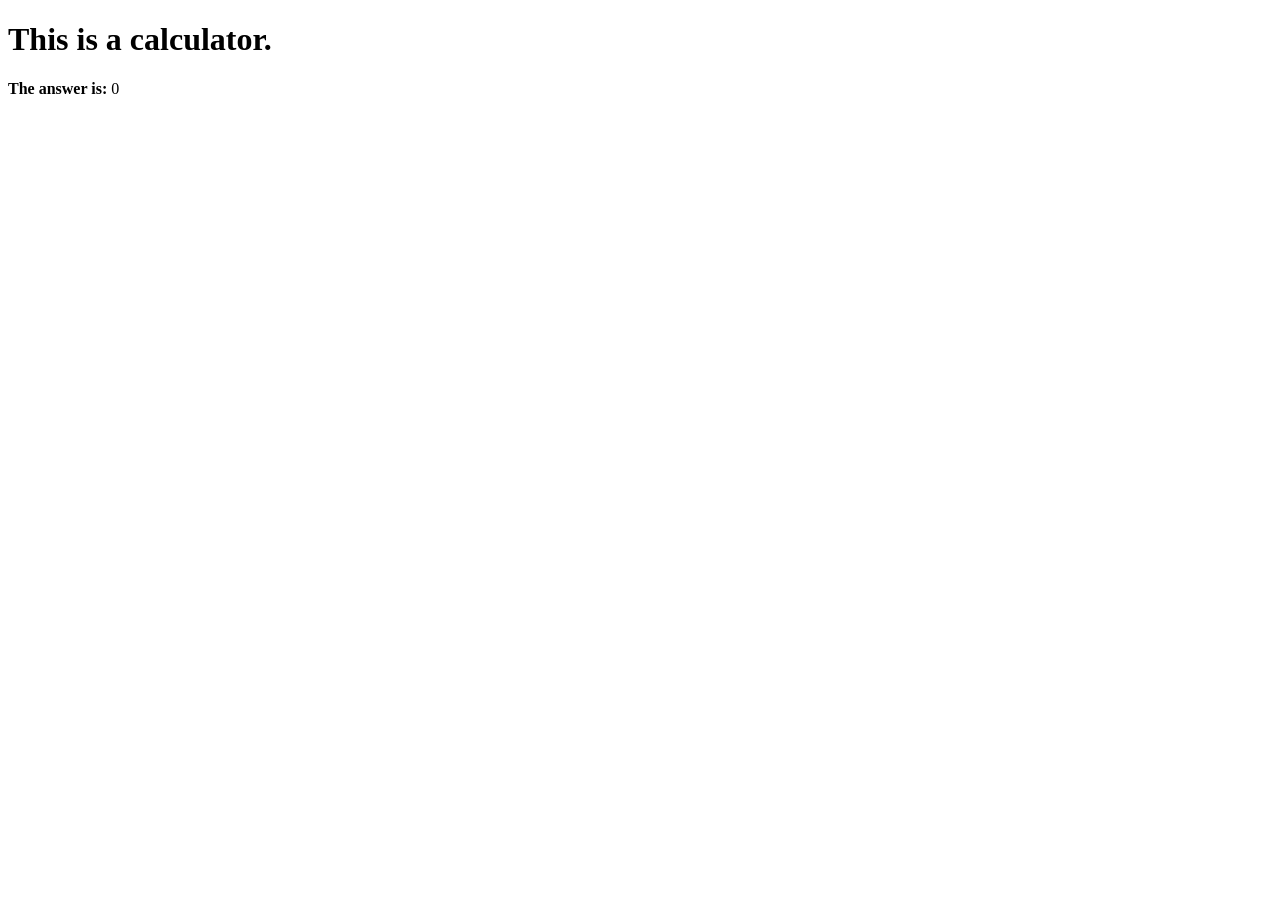
<file: calculator.html>
<!DOCTYPE html>
<html>
  <head>
    <title>Calculator</title>
  </head>
  <body>
    <h1>This is a calculator.</h1>
    <p><strong>The answer is:</strong> <span id ="answer"></span></p>
    <script>
      let num1 = Number(prompt("Enter a value: "));
      let num2 = Number(prompt("Enter another value!: "));
      let answer = num1 + num2;
      document.getElementById("answer").textContent = answer;
    </script>
  </body>
</html>
</file>
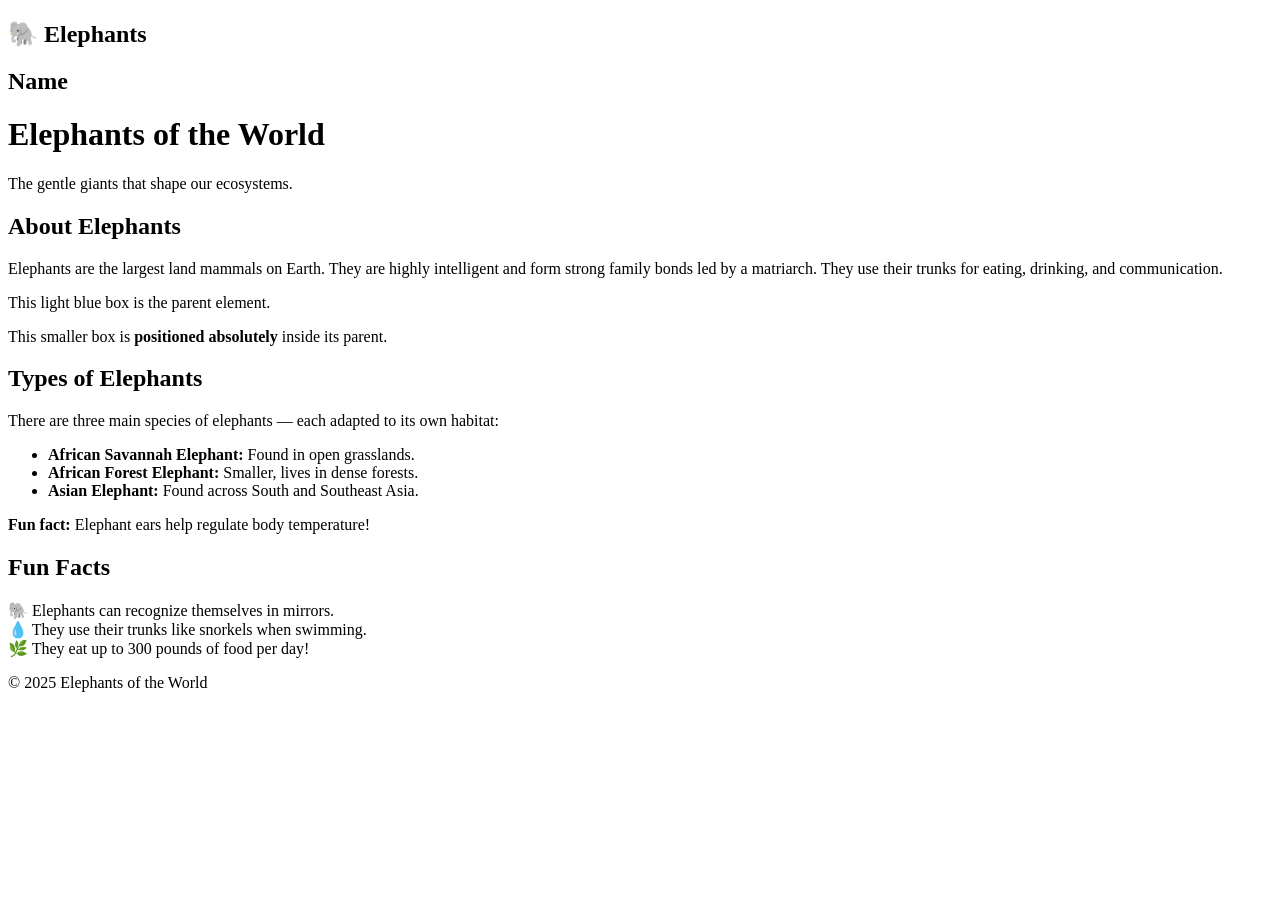
<file: csslesson2.html>
<!DOCTYPE html>
<html lang="en">
<head>
  <meta name="viewport" content="width=device-width, initial-scale=1.0">
  <title>Elephants of the World</title>
  <link href="" rel="stylesheet" type="text/css">
</head>

<body>
  <div id="navbar">
    <!-- The <h2> tag was not closed before. Closing it stops the text from leaking into other areas. -->
    <h2>🐘 Elephants</h2>
    <h2>Name</h2>
  </div>

  <div id="hero">
    <h1>Elephants of the World</h1>
    <p>The gentle giants that shape our ecosystems.</p>
  </div>
  <!-- This </div> was missing. Without it, the next sections were stuck inside #hero. -->

  <div class="section">
    <h2>About Elephants</h2>
    <!-- The text had a </p> but no opening <p>. This breaks the layout. Adding <p> fixes it. -->
    <p>
      Elephants are the largest land mammals on Earth. They are highly intelligent and form
      strong family bonds led by a matriarch. They use their trunks for eating, drinking, and
      communication.
    </p>

    <div class="parent-box">
      <p>This light blue box is the parent element.</p>

      <div class="child-box">
        <!-- This part was fine — just keeping the code clean. -->
        <p>This smaller box is <strong>positioned absolutely</strong> inside its parent.</p>
      </div>
    </div>
  </div>

  <div class="section">
    <h2 class="sticky-title">Types of Elephants</h2>
    <p>
      There are three main species of elephants — each adapted to its own habitat:
    </p>

    <!-- There was an extra </li> that did not belong. Removing it fixes the list. -->
    <ul>
      <li><strong>African Savannah Elephant:</strong> Found in open grasslands.</li>
      <li><strong>African Forest Elephant:</strong> Smaller, lives in dense forests.</li>
      <li><strong>Asian Elephant:</strong> Found across South and Southeast Asia.</li>
    </ul>

    <div class="info-box">
      <!-- The <strong> tag was left open before. Closing it stops everything from turning bold. -->
      <p><strong>Fun fact:</strong> Elephant ears help regulate body temperature!</p>
    </div>
  </div>

  <div class="section">
    <h2>Fun Facts</h2>
    <div class="facts-container">

      <!-- Before, one .fact-card was missing its closing tag and had all others inside it.
           Each fact needs its own div or the layout will break. -->
      <div class="fact-card">🐘 Elephants can recognize themselves in mirrors.</div>
      <div class="fact-card">💧 They use their trunks like snorkels when swimming.</div>
      <div class="fact-card">🌿 They eat up to 300 pounds of food per day!</div>
    </div>
  </div>

  <!-- The opening <div> tag was missing a ">". Adding it fixes the footer so it displays correctly. -->
  <div id="footer">
    <p>© 2025 Elephants of the World</p>
  </div>

  <!-- These closing tags were missing. They finish the page properly. -->
</body>
</html>
</file>
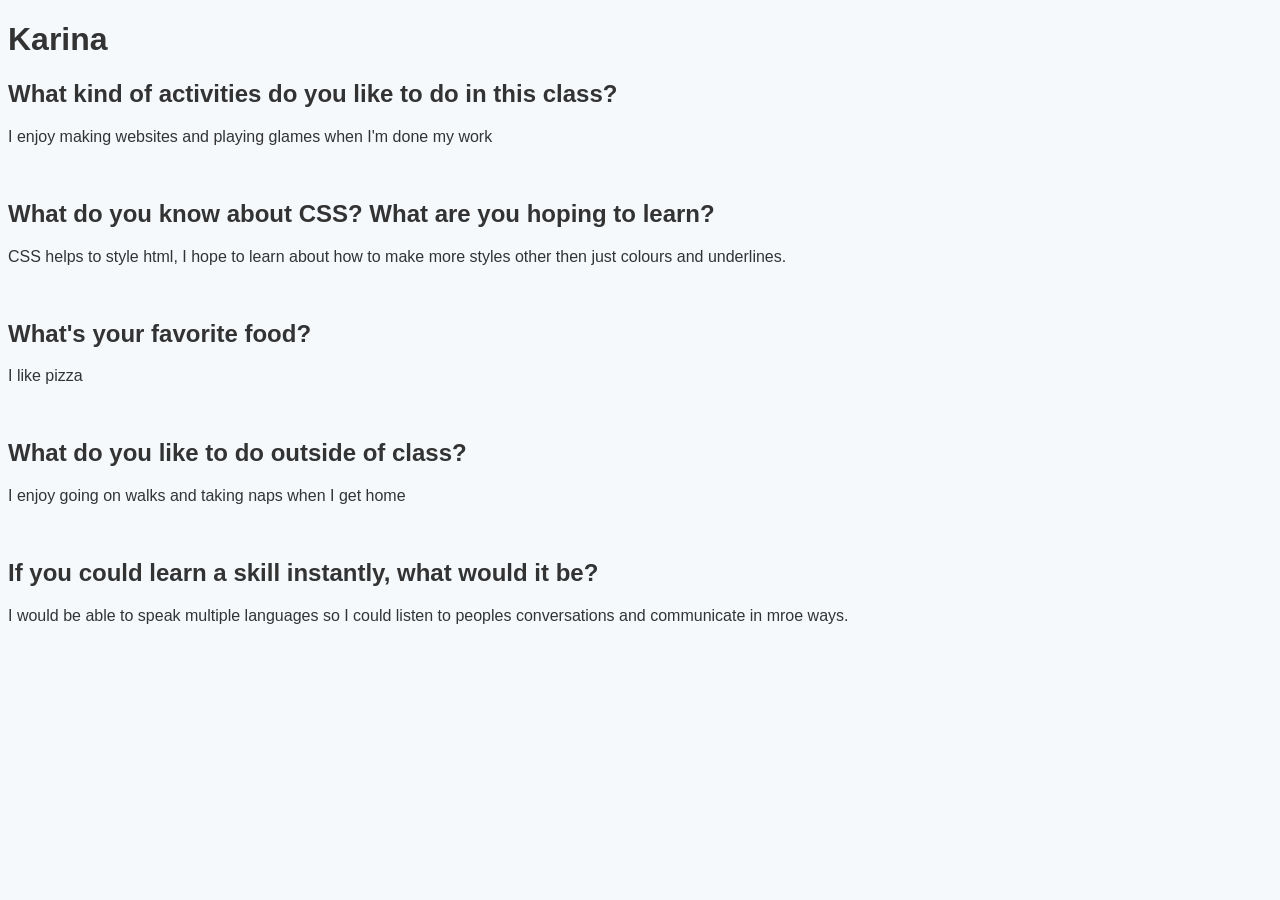
<file: introduction.html>
<!DOCTYPE html>
<html lang="en">
<head>
<meta charset="UTF-8">
<meta name="viewport" content="width=device-width, initial-scale=1.0">
<link href="style.css" rel="stylesheet" type="text/css" />
<title>Document Title</title>
</head>
<body>
<h1>Karina</h1>

  <h2>What kind of activities do you like to do in this class?</h2>
  <p>I enjoy making websites and playing glames when I'm done my work</p>
  <br>

    <h2>What do you know about CSS? What are you hoping to learn?</h2>
  <p>CSS helps to style html, I hope to learn about how to make more styles other then just colours and underlines.</p>
  <br>

    <h2>What's your favorite food?</h2>
  <p>I like pizza</p>
  <br>

    <h2>What do you like to do outside of class?</h2>
  <p>I enjoy going on walks and taking naps when I get home</p>
  <br>

    <h2>If you could learn a skill instantly, what would it be?</h2>
  <p>I would be able to speak multiple languages so I could listen to peoples conversations and communicate in mroe ways.</p>
  <br>

</body>
</html>
</file>
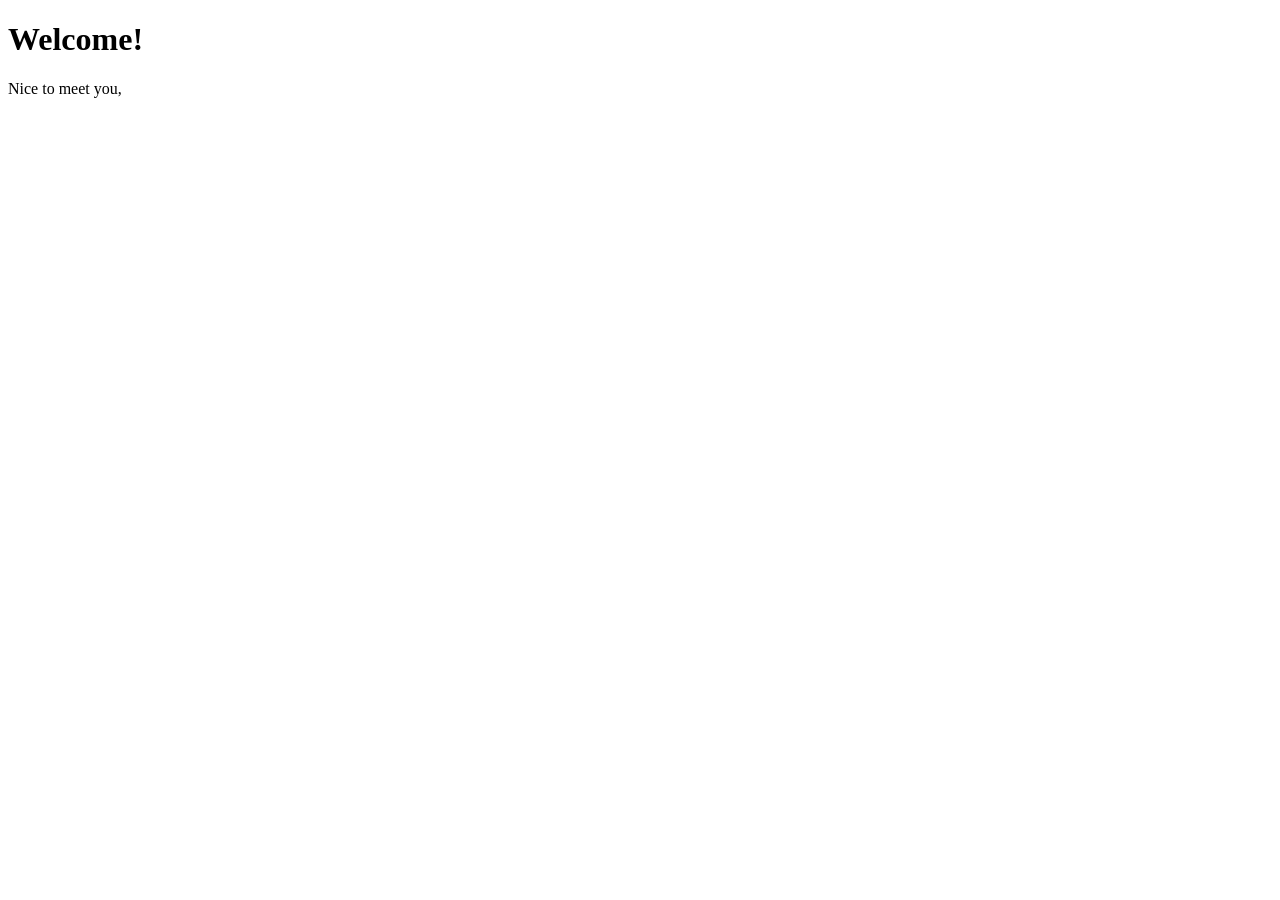
<file: learningjs.html>
<!DOCTYPE html>
<html>
  <head>
    <title>Lesson 3</title>
  </head>
  <body>
    <h1>Welcome!</h1>
    <p>Nice to meet you, <span id="name"></span></p>
    <script>
      let name = prompt("Enter your name!");
      document.getElementById("name").textContent = name; 
    </script>
  </body>
</html>
</file>
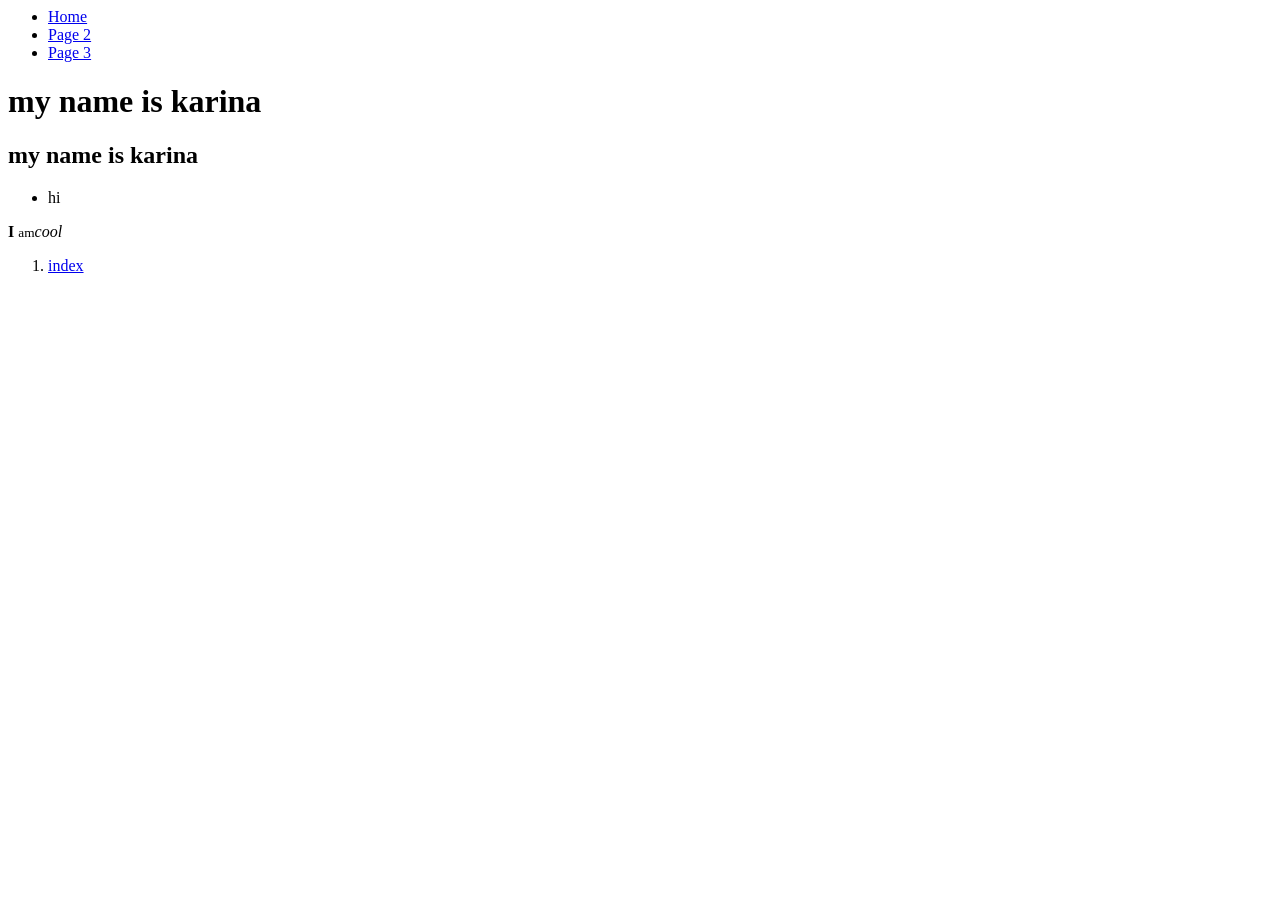
<file: lesson1.html>
<html>
  <head>
    
  </head>
  <body>
      <nav>
    <ul>
      <li><a class="active" href="0">Home</a></li>
      <li><a href="#lesson1.html">Page 2</a></li>
      <li><a href="0">Page 3</a></li>
    </ul>
  </nav>
    <h1>my name is karina</h1>
    <h2>my name is karina</h2>
    <ul>
      <li>hi</li>
    </ul>
    <p><strong>I</strong> <small>am</small><em>cool</em></p>
        <ol>
            <li><a href="./index.html">index</a></li>
  </body>
</html>
</file>
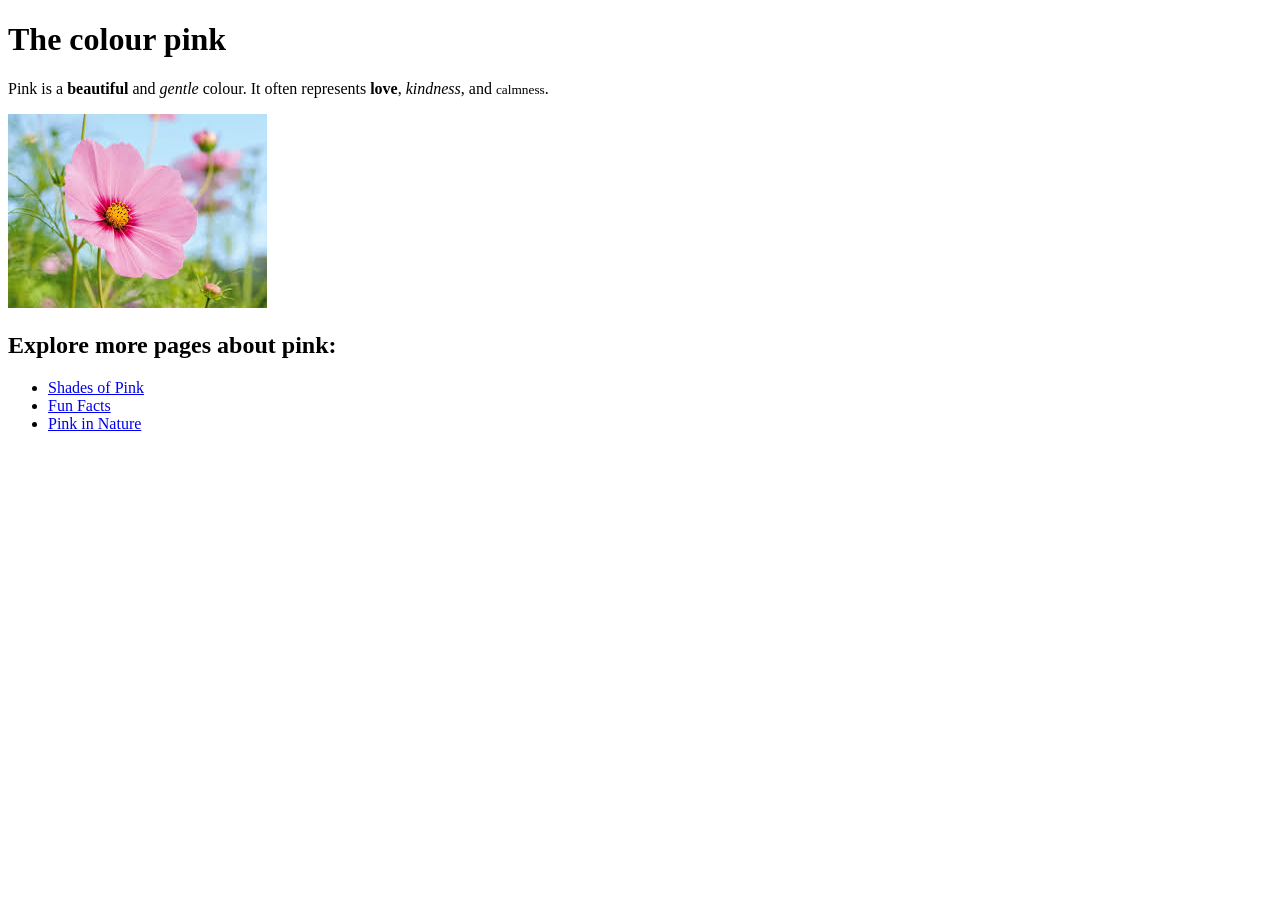
<file: pink.html>
<!DOCTYPE html>
<html>
  <head>
    <title>The Colour Pink!</title>
  </head>
<body>
  <h1>The colour pink</h1>
  <p>Pink is a <b>beautiful</b> and <i>gentle</i> colour. 
     It often represents <b>love</b>, <i>kindness</i>, and <small>calmness</small>.</p>
  <img src="[data-uri]">
  <h2>Explore more pages about pink:</h2>
  <ul>
    <li><a href="pink2.html">Shades of Pink</a> </li>
    <li><a href="pink3.html">Fun Facts</a> </li>
    <li><a href="pink4.html">Pink in Nature</a></li>
  </ul>
</body>
</html>
</file>
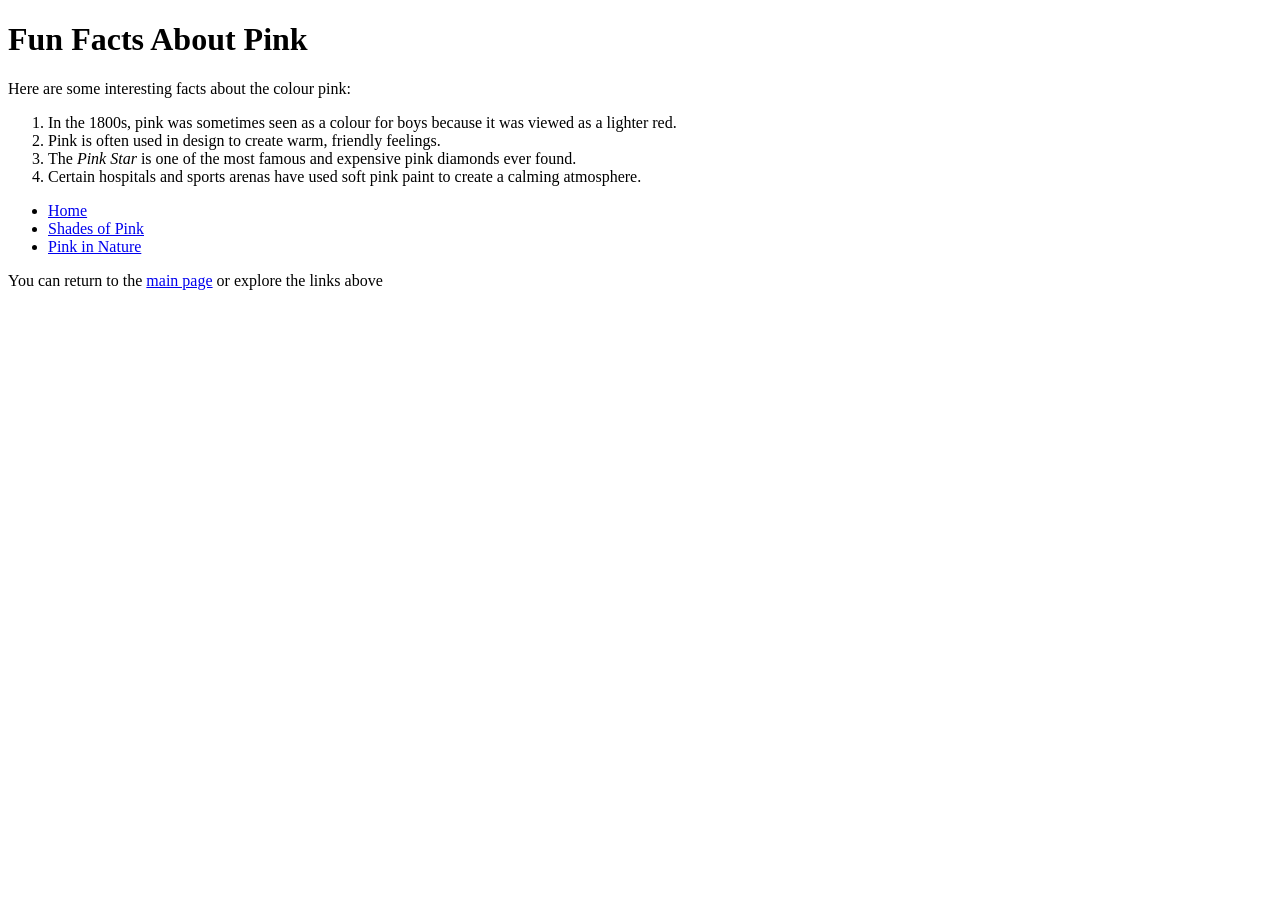
<file: pink3.html>
<!DOCTYPE html>
<html>
  <head>
      <title>Fun Facts about Pink</title>
  </head>
  <body>

     <h1>Fun Facts About Pink</h1>

  <p>Here are some interesting facts about the colour pink:</p>
      <ol>
    <li>In the 1800s, pink was sometimes seen as a colour for boys because it was viewed as a lighter red.</li>
    <li>Pink is often used in design to create warm, friendly feelings.</li>
    <li>The <em>Pink Star</em> is one of the most famous and expensive pink diamonds ever found.</li>
    <li>Certain hospitals and sports arenas have used soft pink paint to create a calming atmosphere.</li>
  </ol>
     <ul>
    <li><a href="pink.html">Home</a> </li>
    <li><a href="pink2.html">Shades of Pink</a> </li>
    <li><a href="pink4.html">Pink in Nature</a></li>
  </ul>
      <p>You can return to the <a href="pink.html">main page</a> or explore the links above</p>
  </body>
</html>
</file>
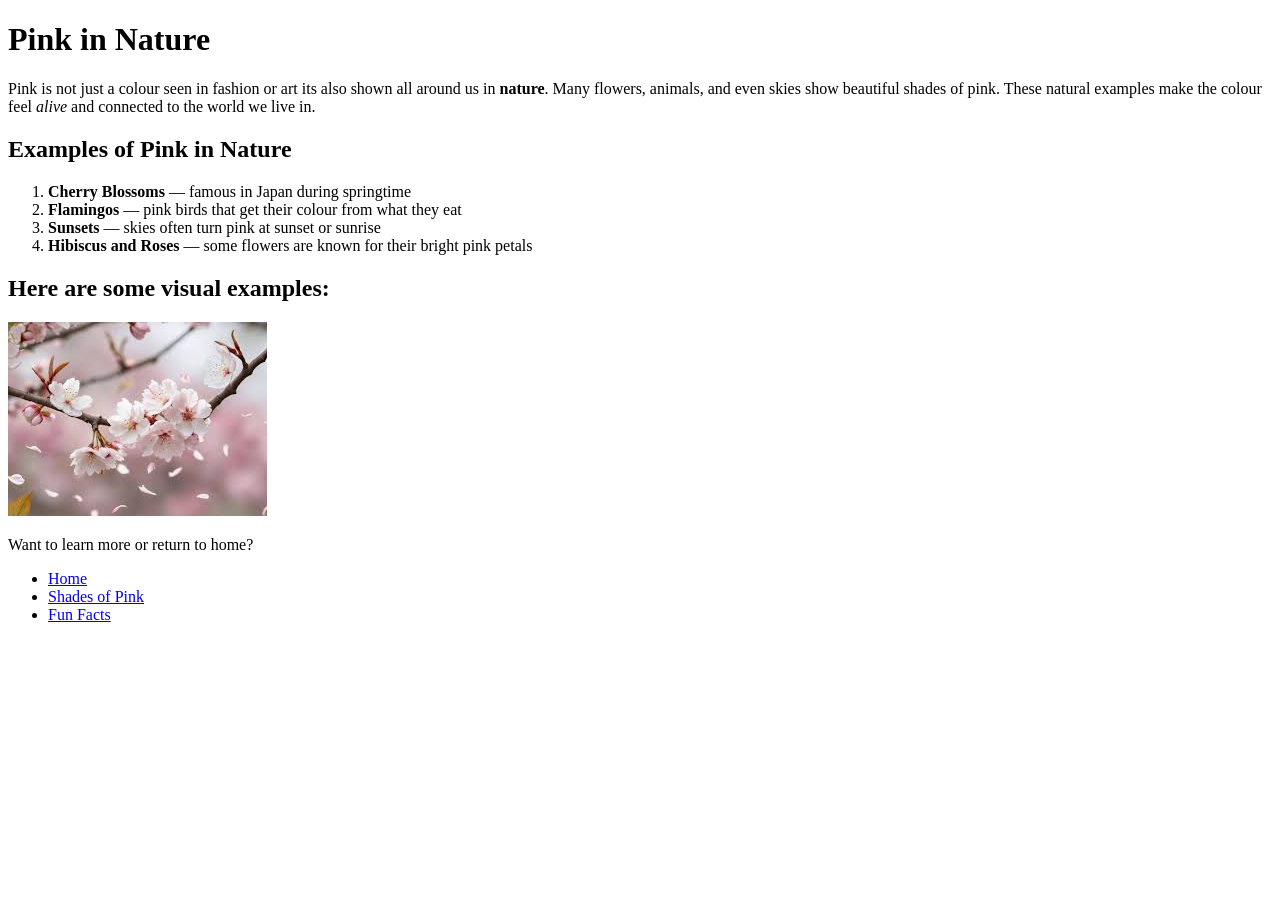
<file: pink4.html>
<!DOCTYPE html>
<html>
  <head>
    <title>Pink in Nature</title>
  </head>
  <body>
      <h1>Pink in Nature</h1>
  <p>
    Pink is not just a colour seen in fashion or art its also shown all
    around us in <strong>nature</strong>. Many flowers, animals, and even skies
    show beautiful shades of pink. These natural examples make the colour
    feel <em>alive</em> and connected to the world we live in.
  </p>
     <h2>Examples of Pink in Nature</h2>
  <ol>
    <li><b>Cherry Blossoms</b> — famous in Japan during springtime</li>
    <li><b>Flamingos</b> — pink birds that get their colour from what they eat</li>
    <li><b>Sunsets</b> — skies often turn pink at sunset or sunrise</li>
    <li><b>Hibiscus and Roses</b> — some flowers are known for their bright pink petals</li>
  </ol>
      <h2>Here are some visual examples:</h2>
    <img src="[data-uri]">
     <p>Want to learn more or return to home?</p>
    <ul>
    <li><a href="pink.html">Home</a> </li>
    <li><a href="pink2.html">Shades of Pink</a> </li>
    <li><a href="pink3.html">Fun Facts</a> </li>
  </ul>
  </body>
</html>
</file>
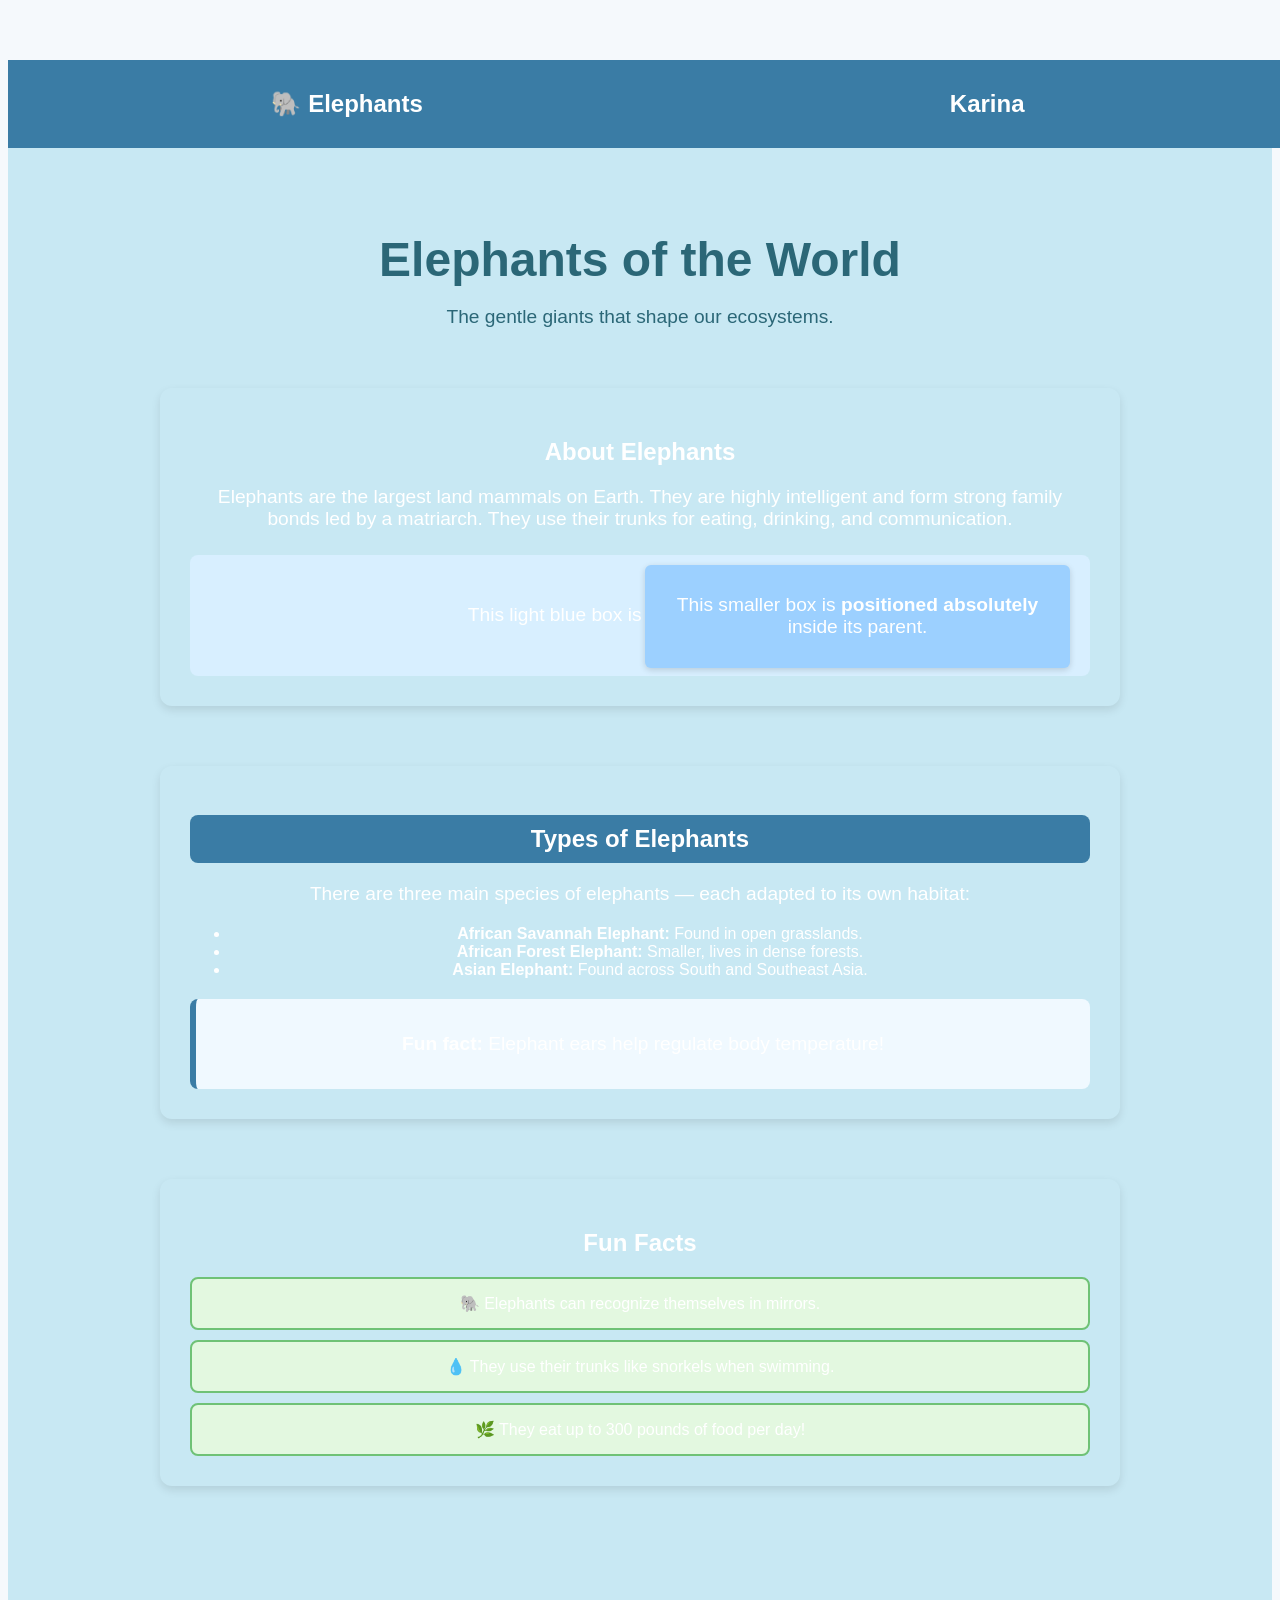
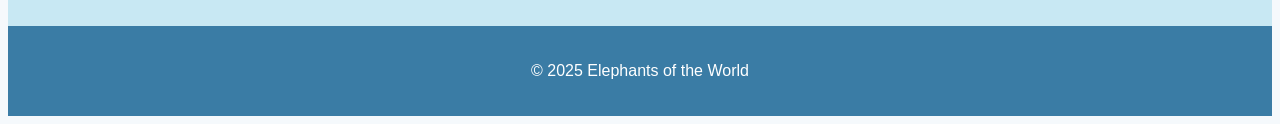
<file: trouble.html>
<!DOCTYPE html>
<html lang="en">
<head>
<meta name="viewport" content="width=device-width, initial-scale=1.0">
<title>Elephants of the World</title>
<link href="style.css" rel="stylesheet" type="text/css"/>
</head> 
<body>

<div id="navbar">
    <h2>🐘 Elephants</h2> <!--Added closing </h2> tag. Originally it was <h2>🐘 Elephants<h2> which would break the layout because HTML tags must be properly closed to render text correctly. -->
    <h2> Karina</h2>
</div>

<div id="hero">
    <h1>Elephants of the World</h1>
    <p>The gentle giants that shape our ecosystems.</p>

    <div class="section"> <!--  Added quotes around class attribute. In HTML, attribute values must be in quotes to ensure proper parsing by browsers. -->
        <h2>About Elephants</h2>
        <p> <!-- Added missing opening <p> tag. Text outside of a paragraph or block-level element can lead to inconsistent spacing and browser rendering issues. -->
            Elephants are the largest land mammals on Earth. They are highly intelligent and form
            strong family bonds led by a matriarch. They use their trunks for eating, drinking, and
            communication.
        </p> <!-- Closed <p> tag correctly to match the opening. Without proper closing, browsers may auto-correct unpredictably and break layout. -->

        <div class="parent-box">
            <p>This light blue box is the parent element.</p>
            <div class="child-box">
                <p>This smaller box is <strong>positioned absolutely</strong> inside its parent.</p> <!-- Ensured <strong> is properly closed. Unclosed inline tags can affect text formatting for following content. -->
            </div>
        </div>
    </div>

    <div class="section">
        <h2 class="sticky-title">Types of Elephants</h2>
        <p>There are three main species of elephants — each adapted to its own habitat:</p>

        <ul>
            <li><strong>African Savannah Elephant:</strong> Found in open grasslands.</li>
            <li><strong>African Forest Elephant:</strong> Smaller, lives in dense forests.</li>
            <li><strong>Asian Elephant:</strong> Found across South and Southeast Asia.</li>
        </ul> <!--Removed extra </li> that was incorrectly placed and ensured <ul> closes properly. Extra </li> would create invalid HTML and could break list styling. -->

        <div class="info-box">
            <p><strong>Fun fact:</strong> Elephant ears help regulate body temperature!</p> <!-- Closed <strong> tag properly. Unclosed inline elements can inherit formatting incorrectly. -->
        </div>
    </div>

    <div class="section">
        <h2>Fun Facts</h2>
        <div class="facts-container">
            <div class="fact-card">🐘 Elephants can recognize themselves in mirrors.</div> <!-- Closed div properly. Originally it was open and nested incorrectly, which breaks layout and CSS styling. -->
            <div class="fact-card">💧 They use their trunks like snorkels when swimming.</div>
            <div class="fact-card">🌿 They eat up to 300 pounds of food per day!</div>
        </div>
    </div>

</div>

<div id="footer"> <!-- Added missing '>' at the end of opening tag. Without it, the browser cannot parse the div correctly, and content may appear outside intended container. -->
    <p>© 2025 Elephants of the World</p>
</div>

</body> <!--  Added missing closing </body> tag. Every HTML document must have a closing body tag to properly encapsulate all content. -->
</html>
</file>
<file: style.css>
/* body {
  background-colour: beige;
} 
h1 {
  color: blueviolet;
  font-size: 1rem;
  text-decoration: underline;
}
h2 {
  color: red; 
  font-size: 4rem;
  text-decoration: underline;
} */
/*.name{
  color: palevioletred;
}
.question{
  color: blueviolet;
  border-style: dashed;
  border: 5px;
  border-color: blueviolet;
} */

body {
    font-family: "Segoe UI", sans-serif;
    background-color: #f5f9fc;
    color: #333;
}

/* NAVBAR STYLING */
#navbar {
    position: fixed;
    width: 100%;
    background-color: #3a7ca5;
    color: white;
    padding: 10px 0;
    z-index: 100; 
    display: flex;
    justify-content: space-around;
    align-items: center;
}


#hero {
    text-align: center;
    background: #c8e8f3;
    color: #2b6777;
    padding: 140px 20px 80px; /* added top, sides,and bottom padding */
    margin-top: 60px; /* to avoid overlapping fixed navbar */
    position: relative;
    z-index: 1;
}

#hero h1 {
    font-size: 3rem;
    margin-bottom: 10px;
}

#hero p {
    font-size: 1.2rem;
}


.section {
    margin: 60px auto;
    width: 80%;
    max-width: 900px;
    color: white;
    padding: 30px;
    border-radius: 12px;
    box-shadow: 0 4px 10px rgba(0,0,0,0.1);
    position: relative;
}


.parent-box {
    position: relative; /* added missing semicolon. Without it, CSS may ignore next property. */
    background-color: #d8efff;
    padding: 30px;
    margin-top: 25px;
    border-radius: 8px;
}


.child-box {
    position: absolute;
    top: 10px;
    right: 20px;
    background-color: #9cd0ff;
    padding: 10px; /* originally "10png" is invalid, should be "px" unit */
    border-radius: 6px;
    width: 45%; /* "with" misspelled, should be "width" */
    box-shadow: 0 2px 6px rgba(0,0,0,0.15);
}

.sticky-title {
    position: sticky;
    top: 70px;
    background-color: #3a7ca5;
    color: white; /* FIXED: originally "colour" is not valid in CSS, must be "color" */
    padding: 10px;
    border-radius: 8px;
    z-index: 5; /* ensures sticky element stays above other content */
}


.info-box {
    background-color: #f0f9ff; /* missing '#' before hex code, without it browser ignores it */
    border-left: 6px solid #3a7ca5;
    padding: 15px;
    margin-top: 20px;
    border-radius: 8px;
}

/* FACT CARD — NOTE: HTML uses class="fact-card", so ID selector fixed to class */
.fact-card { /* changed from #fact-card to .fact-card to match HTML, IDs should be unique but here we have multiple cards */
    background-color: #e3f8e0;
    border: 2px solid #6fc276;
    padding: 15px;
    border-radius: 8px;
    text-align: center;
    position: relative;
    margin-top: 10px;
}


#footer {
    background-color: #3a7ca5;
    color: white;
    text-align: center;
    padding: 20px;
    position: relative;
    z-index: 10; /* missing colon originally, without colon the property is ignored */
}
</file>
